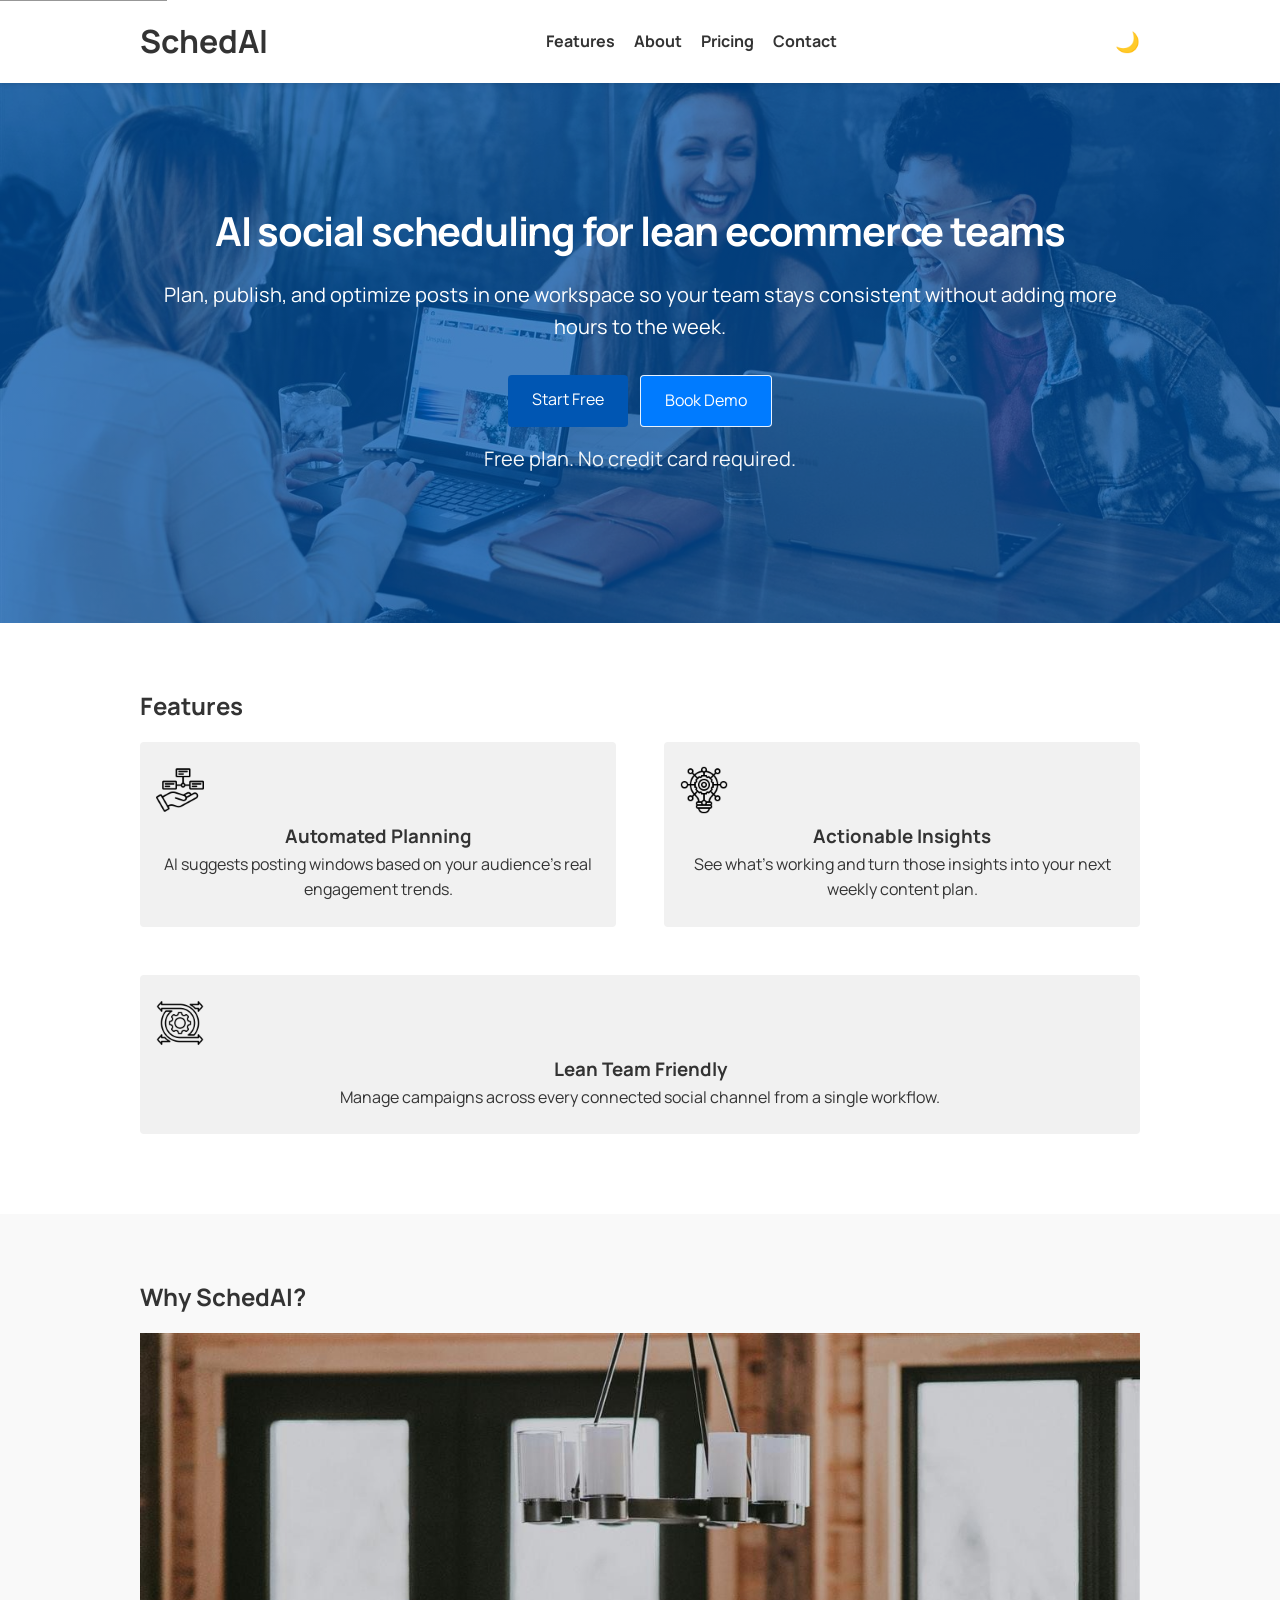
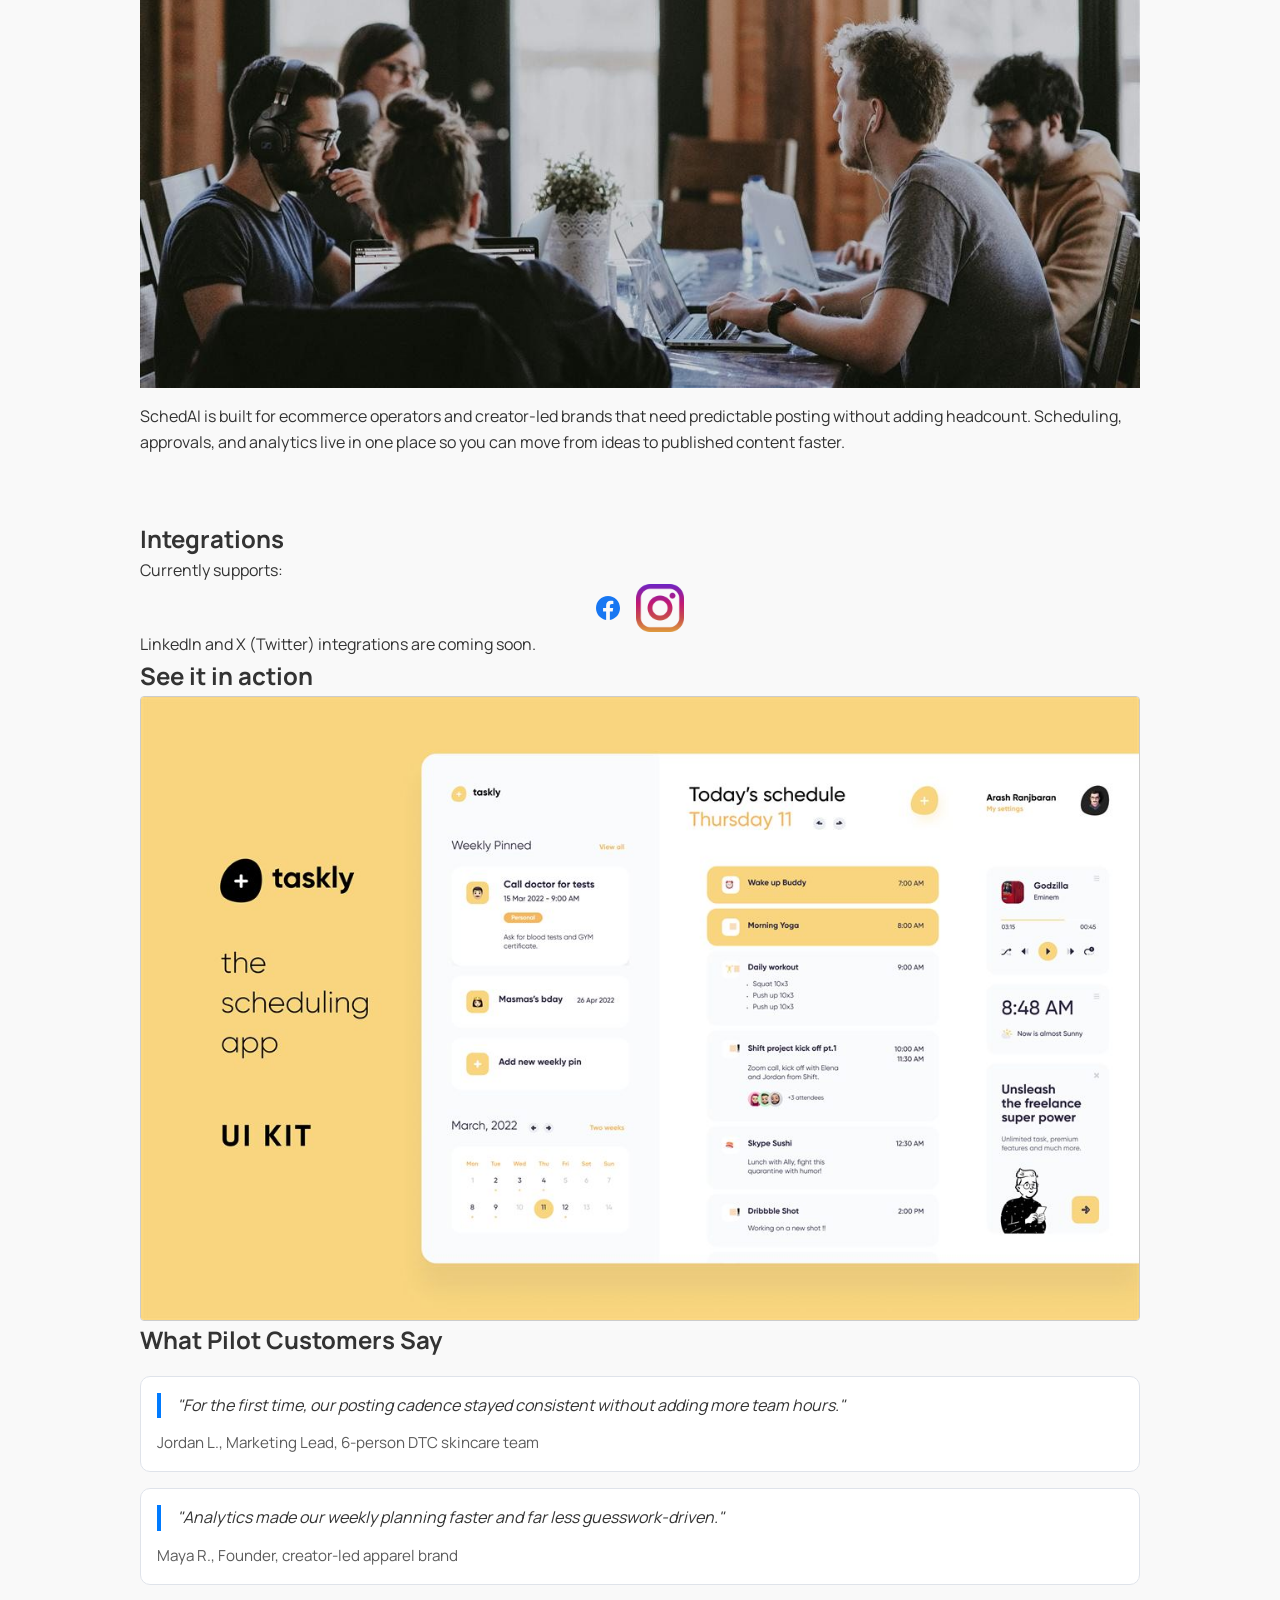
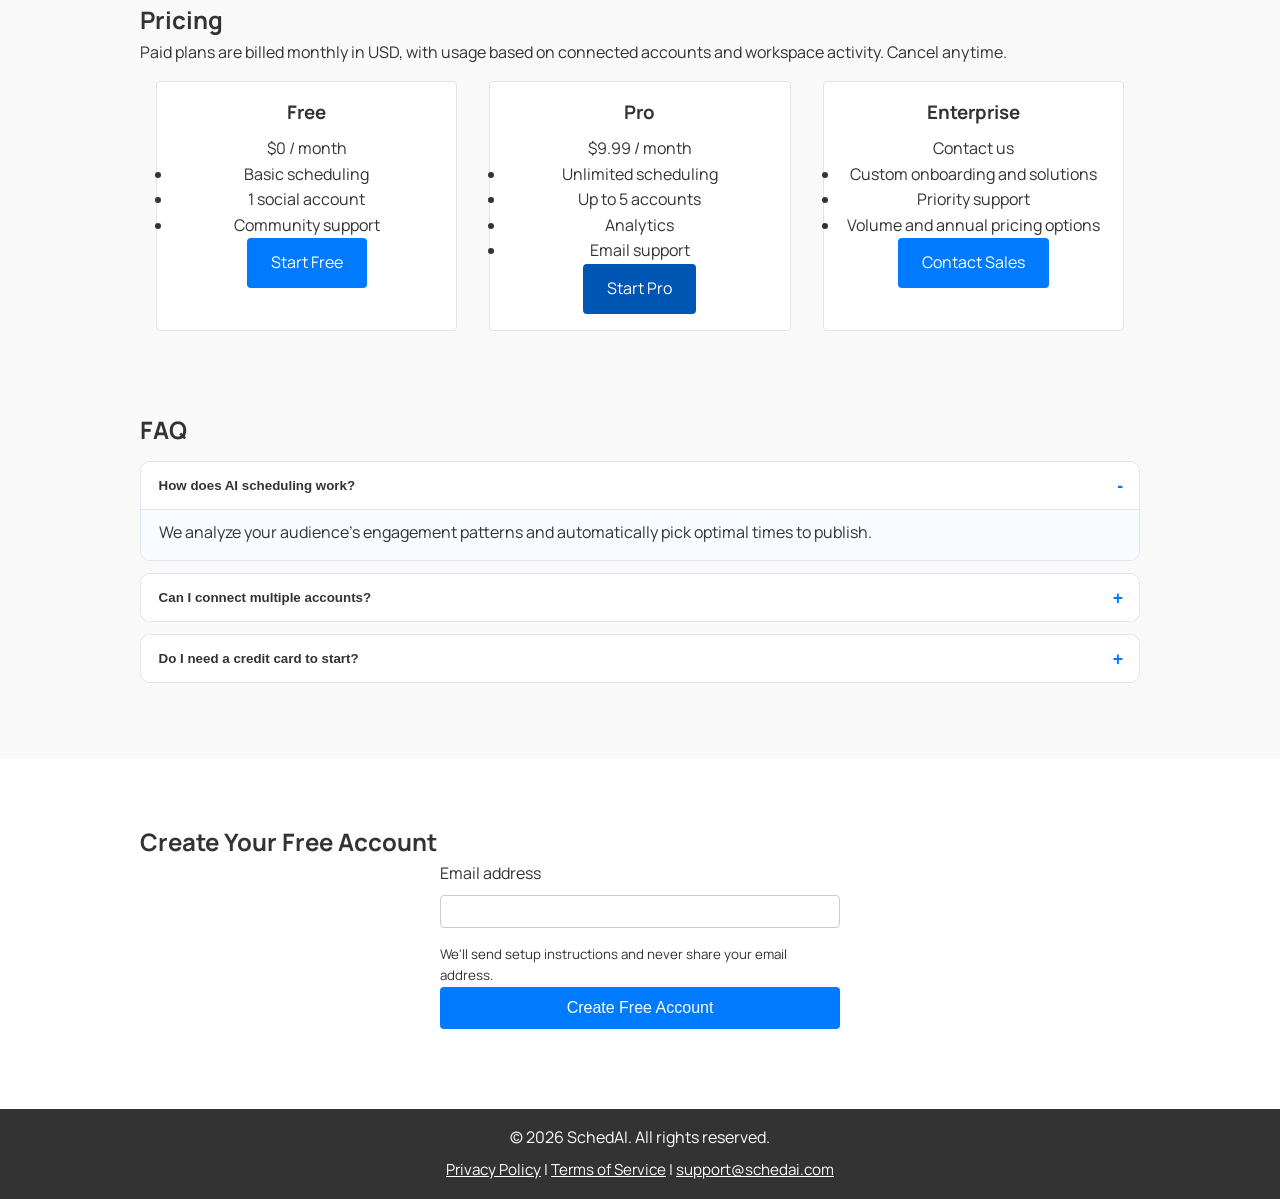
<file: index.html>
<!DOCTYPE html>
<html lang="en">
<head>
    <meta charset="UTF-8" />
    <meta name="viewport" content="width=device-width, initial-scale=1.0" />
    <title>SchedAI | AI Social Media Scheduler for Ecommerce Teams</title>
    <meta name="description" content="SchedAI helps ecommerce teams plan, schedule, and analyze social posts with AI so they can stay consistent and grow faster.">
    <meta name="theme-color" content="#0d5bd7">
    <link rel="canonical" href="https://schedai.com/" />
    <meta property="og:title" content="SchedAI | AI Social Media Scheduler for Ecommerce Teams">
    <meta property="og:description" content="Plan and automate social media content with AI. Built for lean ecommerce and creator-led teams.">
    <meta property="og:type" content="website">
    <meta property="og:url" content="https://schedai.com/">
    <meta property="og:image" content="https://schedai.com/images/hero.jpg">
    <meta name="twitter:card" content="summary_large_image">
    <meta name="twitter:title" content="SchedAI | AI Social Media Scheduler for Ecommerce Teams">
    <meta name="twitter:description" content="Plan and automate social media with AI. Built for lean ecommerce and creator-led teams.">
    <meta name="twitter:image" content="https://schedai.com/images/hero.jpg">
    <meta name="robots" content="index,follow,max-image-preview:large">
    <link rel="icon" type="image/svg+xml" href="images/favicon.svg">
    <link rel="icon" type="image/png" sizes="32x32" href="images/favicon-32x32.png">
    <link rel="apple-touch-icon" sizes="180x180" href="images/apple-touch-icon.png">
    <link rel="preload" href="images/hero.jpg" as="image">
    <link rel="preconnect" href="https://fonts.googleapis.com">
    <link rel="preconnect" href="https://fonts.gstatic.com" crossorigin>
    <link href="https://fonts.googleapis.com/css2?family=Manrope:wght@400;600;700;800&display=swap" rel="stylesheet">
    <link rel="stylesheet" href="css/style.css" />
    <link rel="stylesheet" href="https://cdn.jsdelivr.net/npm/aos@2.3.4/dist/aos.css" integrity="sha384-/rJKQnzOkEo+daG0jMjU1IwwY9unxt1NBw3Ef2fmOJ3PW/TfAg2KXVoWwMZQZtw9" crossorigin="anonymous" />
    <script async src="https://www.googletagmanager.com/gtag/js?id=G-525497869"></script>
    <script type="application/ld+json">
    {
      "@context": "https://schema.org",
      "@type": "SoftwareApplication",
      "name": "SchedAI",
      "url": "https://schedai.com/",
      "operatingSystem": "All",
      "applicationCategory": "SocialMediaManagement",
      "description": "AI-driven social media scheduler for ecommerce and creator-led teams.",
      "offers": [
        {
          "@type": "Offer",
          "name": "Free",
          "price": "0",
          "priceCurrency": "USD"
        },
        {
          "@type": "Offer",
          "name": "Pro",
          "price": "9.99",
          "priceCurrency": "USD"
        }
      ]
    }
    </script>
    <script>
      window.dataLayer = window.dataLayer || [];
      function gtag() { window.dataLayer.push(arguments); }
      gtag('js', new Date());
      gtag('config', 'G-525497869');

      window.trackEvent = function trackEvent(eventName, properties) {
        const payload = {
          event: eventName,
          properties: properties || {},
          timestamp: new Date().toISOString()
        };
        window.dataLayer.push(payload);
        gtag('event', eventName, properties || {});
      };
    </script>
</head>
<body>
    <a href="#main-content" class="skip-link">Skip to main content</a>
    <main id="main-content">
    <header class="site-header">
        <div class="container">
            <h1 class="logo">SchedAI</h1>
            <button id="menu-toggle" class="menu-toggle" aria-label="Toggle navigation" aria-expanded="false" aria-controls="main-nav">&#9776;</button>
            <nav id="main-nav" aria-label="Main navigation">
                <a href="#features">Features</a>
                <a href="#about">About</a>
                <a href="#pricing">Pricing</a>
                <a href="#contact">Contact</a>
            </nav>
            <button id="theme-toggle" class="theme-toggle" aria-label="Toggle dark mode">&#127769;</button>
        </div>
    </header>

    <section class="hero" data-aos="fade-up">
        <div class="container">
            <h2>AI social scheduling for lean ecommerce teams</h2>
            <p>Plan, publish, and optimize posts in one workspace so your team stays consistent without adding more hours to the week.</p>
            <div class="hero-actions">
                <a href="#contact" class="btn primary" data-track="start_free_click" data-track-location="hero">Start Free</a>
                <a href="mailto:support@schedai.com?subject=SchedAI%20Demo%20Request" class="btn btn-secondary" data-track="book_demo_click" data-track-location="hero">Book Demo</a>
            </div>
            <p class="hero-trust">Free plan. No credit card required.</p>
        </div>
    </section>

    <section id="features" class="features">
        <div class="container">
            <h2>Features</h2>
            <div class="feature-list">
                <div class="feature-item" data-aos="fade-up">
                    <div class="feature-icon"><img src="images/features.png" alt="" aria-hidden="true" width="48" height="48"></div>
                    <h3>Automated Planning</h3>
                    <p>AI suggests posting windows based on your audience&apos;s real engagement trends.</p>
                </div>
                <div class="feature-item" data-aos="fade-up" data-aos-delay="100">
                    <div class="feature-icon"><img src="images/icon-insightful.png" alt="" aria-hidden="true" width="48" height="48"></div>
                    <h3>Actionable Insights</h3>
                    <p>See what&apos;s working and turn those insights into your next weekly content plan.</p>
                </div>
                <div class="feature-item" data-aos="fade-up" data-aos-delay="200">
                    <div class="feature-icon"><img src="images/flexible.png" alt="" aria-hidden="true" width="48" height="48"></div>
                    <h3>Lean Team Friendly</h3>
                    <p>Manage campaigns across every connected social channel from a single workflow.</p>
                </div>
            </div>
        </div>
    </section>

    <section id="about" class="about" data-aos="fade-up">
        <div class="container">
            <h2>Why SchedAI?</h2>
            <!-- optional team or office photo -->
            <picture>
                <source srcset="images/about-800.jpg 800w, images/about-1200.jpg 1200w" sizes="(max-width: 900px) 95vw, 900px">
                <img src="images/about-1200.jpg" alt="Our team at work" class="about-photo" loading="lazy" decoding="async" width="1200" height="800">
            </picture>
            <p>SchedAI is built for ecommerce operators and creator-led brands that need predictable posting without adding headcount. Scheduling, approvals, and analytics live in one place so you can move from ideas to published content faster.</p>
        </div>
    </section>

    <section id="integrations" class="integrations" data-aos="fade-up">
        <div class="container">
            <h2>Integrations</h2>
            <p>Currently supports:</p>
            <div class="logo-list">
                <img src="images/facebook.svg" alt="Facebook logo" loading="lazy" width="24" height="24" />
                <img src="images/instagram.png" alt="Instagram logo" loading="lazy" width="48" height="48" />
            </div>
            <p>LinkedIn and X (Twitter) integrations are coming soon.</p>
        </div>
    </section>

    <section class="screenshots" data-aos="fade-up">
        <div class="container">
            <h2>See it in action</h2>
            <picture>
                <source srcset="images/screenshot-800.jpg 800w, images/screenshot-1200.jpg 1200w" sizes="(max-width: 900px) 95vw, 900px">
                <img src="images/screenshot-1200.jpg" alt="SchedAI dashboard screenshot" loading="lazy" decoding="async" width="1200" height="750" />
            </picture>
        </div>
    </section>

    <section id="testimonials" class="testimonials" data-aos="fade-up">
        <div class="container">
            <h2>What Pilot Customers Say</h2>
            <figure>
                <blockquote>"For the first time, our posting cadence stayed consistent without adding more team hours."</blockquote>
                <figcaption>Jordan L., Marketing Lead, 6-person DTC skincare team</figcaption>
            </figure>
            <figure>
                <blockquote>"Analytics made our weekly planning faster and far less guesswork-driven."</blockquote>
                <figcaption>Maya R., Founder, creator-led apparel brand</figcaption>
            </figure>
        </div>
    </section>

    <section id="pricing" class="pricing" data-aos="fade-up">
        <div class="container">
            <h2>Pricing</h2>
            <p>Paid plans are billed monthly in USD, with usage based on connected accounts and workspace activity. Cancel anytime.</p>
            <div class="pricing-cards">
                <div class="card" data-aos="fade-up">
                    <h3>Free</h3>
                    <p>$0 / month</p>
                    <ul>
                        <li>Basic scheduling</li>
                        <li>1 social account</li>
                        <li>Community support</li>
                    </ul>
                    <a href="#contact" class="btn" data-track="start_free_click" data-track-location="pricing_free">Start Free</a>
                </div>
                <div class="card" data-aos="fade-up" data-aos-delay="100">
                    <h3>Pro</h3>
                    <p>$9.99 / month</p>
                    <ul>
                        <li>Unlimited scheduling</li>
                        <li>Up to 5 accounts</li>
                        <li>Analytics</li>
                        <li>Email support</li>
                    </ul>
                    <a href="#contact" class="btn primary" data-track="start_pro_click" data-track-location="pricing_pro">Start Pro</a>
                </div>
                <div class="card" data-aos="fade-up" data-aos-delay="200">
                    <h3>Enterprise</h3>
                    <p>Contact us</p>
                    <ul>
                        <li>Custom onboarding and solutions</li>
                        <li>Priority support</li>
                        <li>Volume and annual pricing options</li>
                    </ul>
                    <a href="#contact" class="btn" data-track="contact_sales_click" data-track-location="pricing_enterprise">Contact Sales</a>
                </div>
            </div>
        </div>
    </section>

    <section id="faq" class="faq" data-aos="fade-up">
        <div class="container">
            <h2>FAQ</h2>
            <div class="faq-item">
                <button class="faq-question" aria-expanded="false" aria-controls="faq-answer-1">How does AI scheduling work?</button>
                <div id="faq-answer-1" class="faq-answer" aria-hidden="true" hidden>We analyze your audience&apos;s engagement patterns and automatically pick optimal times to publish.</div>
            </div>
            <div class="faq-item">
                <button class="faq-question" aria-expanded="false" aria-controls="faq-answer-2">Can I connect multiple accounts?</button>
                <div id="faq-answer-2" class="faq-answer" aria-hidden="true" hidden>Yes. Pro and Enterprise plans support multiple social profiles.</div>
            </div>
            <div class="faq-item">
                <button class="faq-question" aria-expanded="false" aria-controls="faq-answer-3">Do I need a credit card to start?</button>
                <div id="faq-answer-3" class="faq-answer" aria-hidden="true" hidden>No. Start on the free plan and upgrade when you&apos;re ready.</div>
            </div>
        </div>
    </section>

    <section id="contact" class="contact" data-aos="fade-up">
        <div class="container">
            <h2>Create Your Free Account</h2>
            <form id="contact-form" action="https://formsubmit.co/support@schedai.com" method="post" data-endpoint="https://formsubmit.co/ajax/support@schedai.com" novalidate>
                <label for="email">Email address</label>
                <input type="email" id="email" name="email" aria-describedby="emailHelp" required />
                <input type="hidden" name="_subject" value="New SchedAI signup lead" />
                <input type="hidden" name="_captcha" value="false" />
                <input type="hidden" name="_template" value="table" />
                <input type="hidden" name="source_page" value="SchedAI Landing Page" />
                <input type="text" name="_gotcha" class="sr-only" tabindex="-1" autocomplete="off" aria-hidden="true" />
                <small id="emailHelp">We&apos;ll send setup instructions and never share your email address.</small>
                <button type="submit" class="btn" data-track="create_account_submit_click" data-track-location="contact_form">Create Free Account</button>
            </form>
            <p id="form-message" class="message" role="status" aria-live="polite" tabindex="-1"></p>
        </div>
    </section>
    </main>

    <footer class="site-footer">
        <div class="container">
            <p>&copy; 2026 SchedAI. All rights reserved.</p>
            <p class="footer-links">
                <a href="privacy.html">Privacy Policy</a> |
                <a href="terms.html">Terms of Service</a> |
                <a href="mailto:support@schedai.com">support@schedai.com</a>
            </p>
        </div>
    </footer>
    
        <button id="back-to-top" class="back-to-top" aria-label="Back to top">&uarr;</button>
    <!-- Analytics script placeholder: add your tracking code below -->
    <script src="https://cdn.jsdelivr.net/npm/aos@2.3.4/dist/aos.js" integrity="sha384-n1AULnKdMJlK1oQCLNDL9qZsDgXtH6jRYFCpBtWFc+a9Yve0KSoMn575rk755NJZ" crossorigin="anonymous"></script>
    <script src="js/script.js"></script>
</body>
</html>
</file>
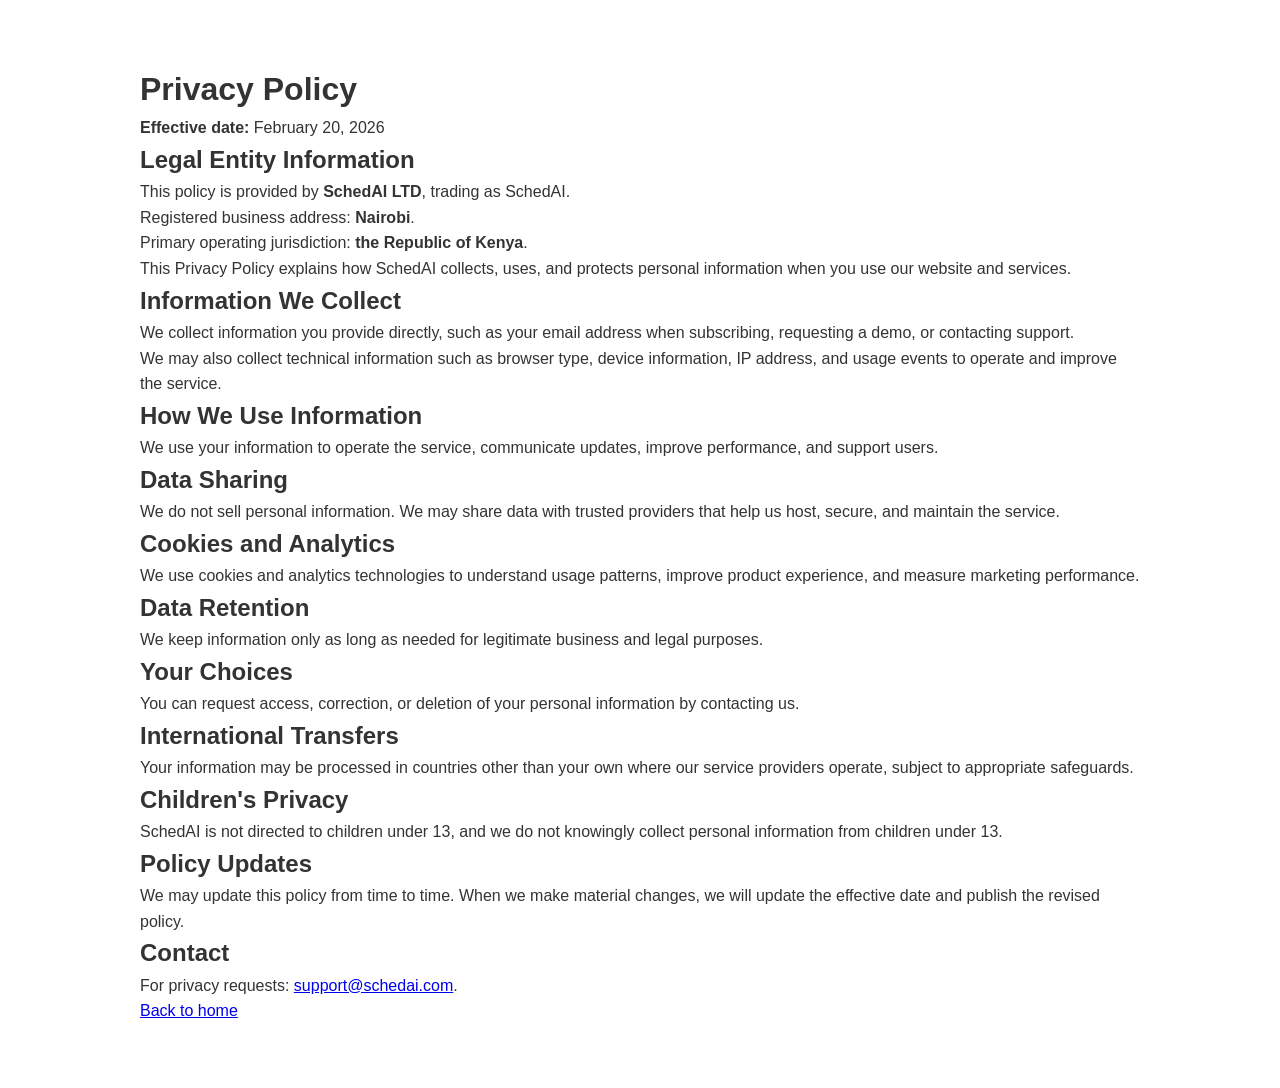
<file: privacy.html>
﻿<!DOCTYPE html>
<html lang="en">
<head>
    <meta charset="UTF-8" />
    <meta name="viewport" content="width=device-width, initial-scale=1.0" />
    <title>Privacy Policy | SchedAI</title>
    <link rel="stylesheet" href="css/style.css" />
</head>
<body>
    <main class="contact">
        <div class="container">
            <h1>Privacy Policy</h1>
            <p><strong>Effective date:</strong> February 20, 2026</p>
            <h2>Legal Entity Information</h2>
            <p>This policy is provided by <strong>SchedAI LTD</strong>, trading as SchedAI.</p>
            <p>Registered business address: <strong>Nairobi</strong>.</p>
            <p>Primary operating jurisdiction: <strong>the Republic of Kenya</strong>.</p>
            <p>This Privacy Policy explains how SchedAI collects, uses, and protects personal information when you use our website and services.</p>
            <h2>Information We Collect</h2>
            <p>We collect information you provide directly, such as your email address when subscribing, requesting a demo, or contacting support.</p>
            <p>We may also collect technical information such as browser type, device information, IP address, and usage events to operate and improve the service.</p>
            <h2>How We Use Information</h2>
            <p>We use your information to operate the service, communicate updates, improve performance, and support users.</p>
            <h2>Data Sharing</h2>
            <p>We do not sell personal information. We may share data with trusted providers that help us host, secure, and maintain the service.</p>
            <h2>Cookies and Analytics</h2>
            <p>We use cookies and analytics technologies to understand usage patterns, improve product experience, and measure marketing performance.</p>
            <h2>Data Retention</h2>
            <p>We keep information only as long as needed for legitimate business and legal purposes.</p>
            <h2>Your Choices</h2>
            <p>You can request access, correction, or deletion of your personal information by contacting us.</p>
            <h2>International Transfers</h2>
            <p>Your information may be processed in countries other than your own where our service providers operate, subject to appropriate safeguards.</p>
            <h2>Children's Privacy</h2>
            <p>SchedAI is not directed to children under 13, and we do not knowingly collect personal information from children under 13.</p>
            <h2>Policy Updates</h2>
            <p>We may update this policy from time to time. When we make material changes, we will update the effective date and publish the revised policy.</p>
            <h2>Contact</h2>
            <p>For privacy requests: <a href="mailto:support@schedai.com">support@schedai.com</a>.</p>
            <p><a href="index.html">Back to home</a></p>
        </div>
    </main>
</body>
</html>
</file>
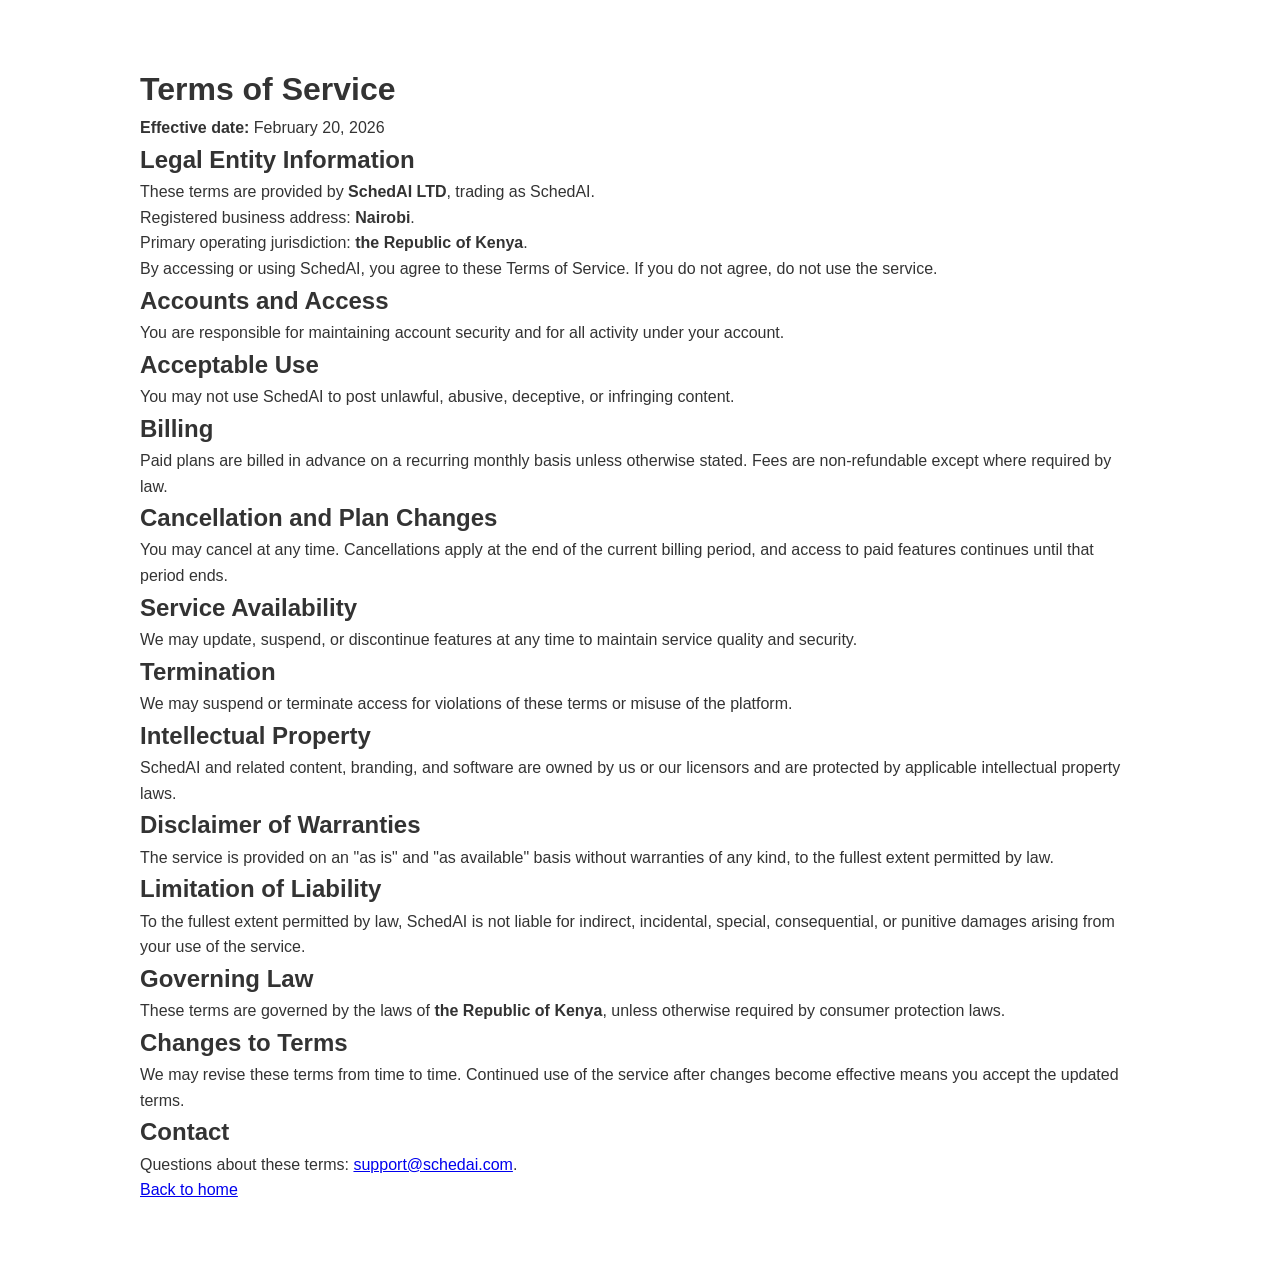
<file: terms.html>
﻿<!DOCTYPE html>
<html lang="en">
<head>
    <meta charset="UTF-8" />
    <meta name="viewport" content="width=device-width, initial-scale=1.0" />
    <title>Terms of Service | SchedAI</title>
    <link rel="stylesheet" href="css/style.css" />
</head>
<body>
    <main class="contact">
        <div class="container">
            <h1>Terms of Service</h1>
            <p><strong>Effective date:</strong> February 20, 2026</p>
            <h2>Legal Entity Information</h2>
            <p>These terms are provided by <strong>SchedAI LTD</strong>, trading as SchedAI.</p>
            <p>Registered business address: <strong>Nairobi</strong>.</p>
            <p>Primary operating jurisdiction: <strong>the Republic of Kenya</strong>.</p>
            <p>By accessing or using SchedAI, you agree to these Terms of Service. If you do not agree, do not use the service.</p>
            <h2>Accounts and Access</h2>
            <p>You are responsible for maintaining account security and for all activity under your account.</p>
            <h2>Acceptable Use</h2>
            <p>You may not use SchedAI to post unlawful, abusive, deceptive, or infringing content.</p>
            <h2>Billing</h2>
            <p>Paid plans are billed in advance on a recurring monthly basis unless otherwise stated. Fees are non-refundable except where required by law.</p>
            <h2>Cancellation and Plan Changes</h2>
            <p>You may cancel at any time. Cancellations apply at the end of the current billing period, and access to paid features continues until that period ends.</p>
            <h2>Service Availability</h2>
            <p>We may update, suspend, or discontinue features at any time to maintain service quality and security.</p>
            <h2>Termination</h2>
            <p>We may suspend or terminate access for violations of these terms or misuse of the platform.</p>
            <h2>Intellectual Property</h2>
            <p>SchedAI and related content, branding, and software are owned by us or our licensors and are protected by applicable intellectual property laws.</p>
            <h2>Disclaimer of Warranties</h2>
            <p>The service is provided on an "as is" and "as available" basis without warranties of any kind, to the fullest extent permitted by law.</p>
            <h2>Limitation of Liability</h2>
            <p>To the fullest extent permitted by law, SchedAI is not liable for indirect, incidental, special, consequential, or punitive damages arising from your use of the service.</p>
            <h2>Governing Law</h2>
            <p>These terms are governed by the laws of <strong>the Republic of Kenya</strong>, unless otherwise required by consumer protection laws.</p>
            <h2>Changes to Terms</h2>
            <p>We may revise these terms from time to time. Continued use of the service after changes become effective means you accept the updated terms.</p>
            <h2>Contact</h2>
            <p>Questions about these terms: <a href="mailto:support@schedai.com">support@schedai.com</a>.</p>
            <p><a href="index.html">Back to home</a></p>
        </div>
    </main>
</body>
</html>
</file>
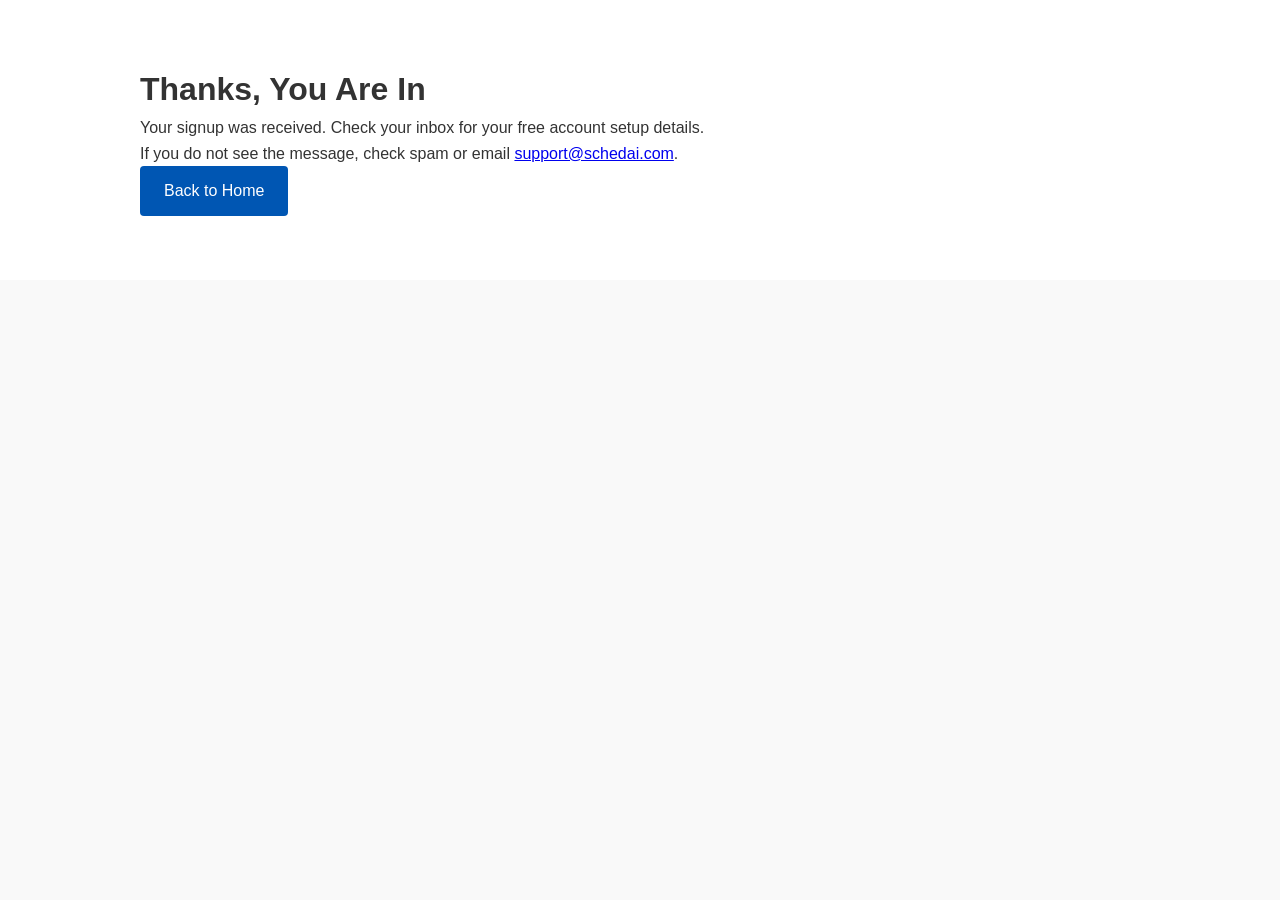
<file: thank-you.html>
<!DOCTYPE html>
<html lang="en">
<head>
    <meta charset="UTF-8" />
    <meta name="viewport" content="width=device-width, initial-scale=1.0" />
    <title>Thank You | SchedAI</title>
    <meta name="description" content="Thanks for signing up for SchedAI. Your free account setup details are on the way.">
    <meta name="robots" content="noindex,follow">
    <link rel="canonical" href="https://schedai.com/thank-you.html" />
    <link rel="stylesheet" href="css/style.css" />
    <script>
      window.dataLayer = window.dataLayer || [];
      window.trackEvent = function trackEvent(eventName, properties) {
        window.dataLayer.push({
          event: eventName,
          properties: properties || {},
          timestamp: new Date().toISOString()
        });
      };
      window.trackEvent('thank_you_view', { page: 'thank_you' });
    </script>
</head>
<body>
    <main class="contact">
        <div class="container">
            <h1>Thanks, You Are In</h1>
            <p>Your signup was received. Check your inbox for your free account setup details.</p>
            <p>If you do not see the message, check spam or email <a href="mailto:support@schedai.com">support@schedai.com</a>.</p>
            <p><a class="btn primary" href="index.html">Back to Home</a></p>
        </div>
    </main>
</body>
</html>
</file>
<file: css/style.css>
/* Basic reset and typography */
* {
    box-sizing: border-box;
    margin: 0;
    padding: 0;
}

body {
    font-family: 'Manrope', 'Segoe UI', sans-serif;
    line-height: 1.6;
    color: #333;
    background-color: #f9f9f9;
}

.container {
    width: 95%;
    max-width: 1000px;
    margin: 0 auto;
}

@media (min-width: 768px) {
    .container {
        width: 90%;
    }
}

/* Header */
html {
    scroll-behavior: smooth;
}
.site-header {
    background-color: #fff;
    box-shadow: 0 2px 4px rgba(0,0,0,0.1);
    position: sticky;
    top: 0;
    z-index: 1000;
}
.site-header .container {
    display: flex;
    align-items: center;
    justify-content: space-between;
    padding: 1rem 0;
}

.site-header nav a {
    margin-left: 1rem;
    text-decoration: none;
    color: #333;
    font-weight: bold;
    transition: opacity 0.2s;
}
.site-header nav.open a { opacity: 0; }
.site-header nav.open a:nth-child(1) { opacity: 1; transition-delay: 0.1s; }
.site-header nav.open a:nth-child(2) { opacity: 1; transition-delay: 0.2s; }
.site-header nav.open a:nth-child(3) { opacity: 1; transition-delay: 0.3s; }
.site-header nav.open a:nth-child(4) { opacity: 1; transition-delay: 0.4s; }

/* Hero */
.hero {
    position: relative;
    background: linear-gradient(rgba(0,123,255,0.6), rgba(0,123,255,0.6)), url('../images/hero.jpg') center/cover no-repeat;
    padding: 4rem 0;
    text-align: center;
    color: #fff;
    min-height: 60vh;
    display: flex;
    align-items: center;
    justify-content: center;
}
.hero::after {
    content: '';
    position: absolute;
    top: 0;
    left: 0;
    width: 100%;
    height: 100%;
    background: rgba(0, 0, 0, 0.2);
    z-index: 0;
}
.hero .container {
    position: relative;
    z-index: 1;
}
.hero h2 {
    font-size: 2.5rem;
    margin-bottom: 1rem;
    letter-spacing: -0.03em;
}
.hero p {
    font-size: 1.25rem;
    margin-bottom: 2rem;
}
.hero-actions {
    display: flex;
    gap: 0.75rem;
    justify-content: center;
    flex-wrap: wrap;
}
.hero-trust {
    margin-top: 1rem;
    font-size: 0.95rem;
    opacity: 0.95;
}
.btn {
    display: inline-block;
    padding: 0.75rem 1.5rem;
    border: none;
    background-color: #007bff;
    color: #fff;
    text-decoration: none;
    cursor: pointer;
    border-radius: 4px;
    font-size: 1rem;
}
.btn.primary {
    background-color: #0056b3;
}
.btn-secondary {
    background-color: transparent;
    border: 1px solid rgba(255, 255, 255, 0.8);
}

/* Features - mobile first */
.features {
    padding: 4rem 0;
    background-color: #fff;
}
.feature-list {
    display: flex;
    flex-direction: column;
    gap: 1rem;
}
.feature-item {
    padding: 1.5rem 1rem;
    background-color: #f1f1f1;
    border-radius: 4px;
    text-align: center;
    transition: transform 0.3s, box-shadow 0.3s;
}
@media (hover: hover) and (pointer: fine) {
    .feature-item:hover,
    .feature-item:focus-within {
        transform: translateY(-5px);
        box-shadow: 0 4px 8px rgba(0,0,0,0.15);
    }
}
.feature-icon {
    font-size: 2rem;
    margin-bottom: 0.5rem;
}
.feature-item .feature-icon img {
    transition: transform 0.3s;
}
@media (hover: hover) and (pointer: fine) {
    .feature-item:hover .feature-icon img,
    .feature-item:focus-within .feature-icon img {
        transform: scale(1.2);
    }
}

@media (min-width: 768px) {
    .feature-list {
        flex-direction: row;
        flex-wrap: wrap;
        justify-content: space-between;
        margin: 0 -1rem;
    }
    .feature-item {
        flex: 1 1 calc(33% - 2rem);
        margin: 1rem;
    }
}


/* About */
.about {
    padding: 4rem 0;
}

/* Contact */
.contact {
    padding: 4rem 0;
    background-color: #fff;
}
.contact form {
    max-width: 400px;
    margin: 0 auto;
    display: flex;
    flex-direction: column;
}
.contact label {
    margin-bottom: 0.5rem;
}
.contact input {
    padding: 0.5rem;
    margin-bottom: 1rem;
    border: 1px solid #ccc;
    border-radius: 4px;
}
.contact .message {
    margin-top: 1rem;
    text-align: center;
    color: var(--text);
}
.contact .message.success {
    color: var(--success);
}
.contact .message.error {
    color: #b00020;
}
.contact button[disabled] {
    opacity: 0.7;
    cursor: not-allowed;
}

/* Footer */
.site-footer {
    background-color: #333;
    color: #fff;
    text-align: center;
    padding: 1rem 0;
}
.site-footer a {
    color: #fff;
    text-decoration: underline;
}
.site-footer a:hover,
.site-footer a:focus-visible {
    color: #cfe2ff;
}
.footer-links {
    margin-top: 0.5rem;
    font-size: 0.95rem;
}

/* Responsive adjustments */
@media (max-width: 768px) {
    .site-header .container {
        flex-direction: column;
        align-items: flex-start;
    }
    .site-header nav {
        margin-top: 0.5rem;
    }
    .site-header nav a {
        margin: 0.5rem 0;
        display: block;
    }
    .hero h2 {
        font-size: 2rem;
    }
    .hero p {
        font-size: 1rem;
    }
    .feature-item {
        flex: 1 1 100%;
        margin: 0.5rem 0;
    }
    .pricing-cards {
        flex-direction: column;
        align-items: center;
    }
    .pricing-cards .card {
        flex: 1 1 100%;
        max-width: 400px;
    }
    .contact form {
        width: 100%;
        padding: 0 1rem;
    }
}

/* add generic responsive image rules */
img,
.hero-img,
.about-photo {
    max-width: 100%;
    height: auto;
    display: block;
}

/* ensure hero image scales and centers */
.hero-img {
    margin: 0 auto 1rem;
}

.about-photo {
    margin: 1rem 0;
}

@media (max-width: 480px) {
    .hero {
        padding: 2rem 0;
    }
    .hero h2 {
        font-size: 1.5rem;
    }
    .hero p {
        font-size: 0.9rem;
    }
    .btn {
        font-size: 0.9rem;
        padding: 0.5rem 1rem;
    }
}


/* Button focus and hover */
.btn {
    transition: background-color 0.3s, transform 0.2s;
}
@media (hover: hover) and (pointer: fine) {
    .btn:hover, .btn:focus {
        background-color: #0056b3;
        transform: translateY(-2px);
        outline: none;
    }
    .btn.btn-secondary:hover, .btn.btn-secondary:focus {
        background-color: rgba(255, 255, 255, 0.12);
    }
}
.btn:focus-visible {
    outline: 3px solid #80bdff;
    outline-offset: 2px;
}

/* Reduced motion preference */
@media (prefers-reduced-motion: reduce) {
    * {
        animation: none !important;
        transition: none !important;
    }
    /* disable hover transformations for sensitive users */
    .feature-item,
    .btn,
    .pricing-cards .card {
        transform: none !important;
    }
}

/* Skip link */
.skip-link { position:absolute;top:0;left:0;background:#000;color:#fff;padding:.5rem;z-index:1001;transform:translateY(-100%);transition:transform .3s; }
.skip-link:focus { transform:translateY(0); }
.sr-only {
    position: absolute;
    width: 1px;
    height: 1px;
    padding: 0;
    margin: -1px;
    overflow: hidden;
    clip: rect(0, 0, 0, 0);
    white-space: nowrap;
    border: 0;
}

/* Dark mode variables */
:root{--bg:#f9f9f9;--text:#333;--header-bg:#fff;--footer-bg:#333;--footer-text:#fff;--primary:#007bff;--primary-dark:#0056b3;--surface:#fff;--surface-muted:#f8fbff;--border:#dfe3ea;--success:#0f7a1a;}
body.dark{--bg:#121212;--text:#eee;--header-bg:#1e1e1e;--footer-bg:#000;--footer-text:#fff;--primary:#0d6efd;--primary-dark:#0b5ed7;--surface:#1b1f26;--surface-muted:#222a35;--border:#37465a;--success:#7ee787;}
body{background-color:var(--bg);color:var(--text);}
.site-header{background-color:var(--header-bg);}
.site-footer{background-color:var(--footer-bg);color:var(--footer-text);}
.btn{background-color:var(--primary);}
.btn.primary{background-color:var(--primary-dark);}
.btn.btn-secondary{border-color:rgba(255,255,255,0.9);}
body.dark .btn.btn-secondary{border-color:rgba(255,255,255,0.6);}

/* Menu toggle and theme button */
.menu-toggle{display:none;font-size:1.5rem;background:none;border:none;color:inherit;cursor:pointer;}
@media (max-width:768px){.site-header nav{display:none;}.site-header nav.open{display:block;}
.menu-toggle{display:block;}}
.theme-toggle{font-size:1.25rem;background:none;border:none;cursor:pointer;margin-left:1rem;}
.menu-toggle:focus-visible,
.theme-toggle:focus-visible {
    outline: 3px solid #80bdff;
    outline-offset: 2px;
}

/* New sections styling */
.integrations .logo-list{display:flex;gap:1rem;flex-wrap:wrap;justify-content:center;}
.integrations .logo-list img{max-width:120px;height:auto;}
.screenshots img{max-width:100%;height:auto;border:1px solid #ccc;border-radius:4px;}
.testimonials figure{
    margin: 1rem 0;
    padding: 1rem;
    border: 1px solid var(--border);
    border-radius: 10px;
    background: var(--surface);
}
.testimonials blockquote{font-style:italic;margin:0;padding-left:1rem;border-left:4px solid var(--primary);}
.testimonials figcaption{
    margin-top: 0.8rem;
    font-size: 0.95rem;
    color: var(--text);
    opacity: 0.8;
}
.pricing-cards{display:flex;flex-wrap:wrap;justify-content:space-around;}
.pricing-cards .card{flex:1 1 30%;margin:1rem;padding:1rem;background:var(--surface);border:1px solid var(--border);border-radius:4px;text-align:center;transition:transform 0.3s,box-shadow 0.3s;}
@media (hover: hover) and (pointer: fine) {
    .pricing-cards .card:hover {transform: translateY(-5px);box-shadow:0 4px 8px rgba(0,0,0,0.15);}
}
.pricing-cards .card h3{margin-bottom:.5rem;}
.faq {
    padding: 4rem 0;
}
.faq-item {
    margin: 0.75rem 0;
    border: 1px solid var(--border);
    border-radius: 10px;
    overflow: hidden;
    background: var(--surface);
}
.faq-question {
    width: 100%;
    text-align: left;
    padding: 1rem 1.1rem;
    background: var(--surface);
    border: none;
    cursor: pointer;
    font-weight: 700;
    color: var(--text);
    position: relative;
}
.faq-question::after {
    content: '+';
    position: absolute;
    right: 1rem;
    top: 50%;
    transform: translateY(-50%);
    font-size: 1.1rem;
    color: var(--primary);
}
.faq-question[aria-expanded="true"]::after {
    content: '-';
}
.faq-question:focus-visible {
    outline: 3px solid #80bdff;
    outline-offset: -3px;
}
.faq-answer {
    padding: 0 1.1rem;
    border-top: 1px solid var(--border);
    background: var(--surface-muted);
    color: var(--text);
    overflow: hidden;
    max-height: 0;
    opacity: 0;
    transition: max-height 280ms ease, opacity 220ms ease, padding 280ms ease;
}
.faq-answer.is-open {
    padding: 0.6rem 1.1rem 1rem;
    opacity: 1;
}
@media (prefers-reduced-motion: reduce) {
    .faq-answer {
        transition: none;
    }
}

/* Back-to-top */
.back-to-top{position:fixed;bottom:2rem;right:2rem;padding:.5rem .75rem;font-size:1.25rem;border:none;border-radius:4px;background:var(--primary);color:#fff;cursor:pointer;display:none;}
</file>
